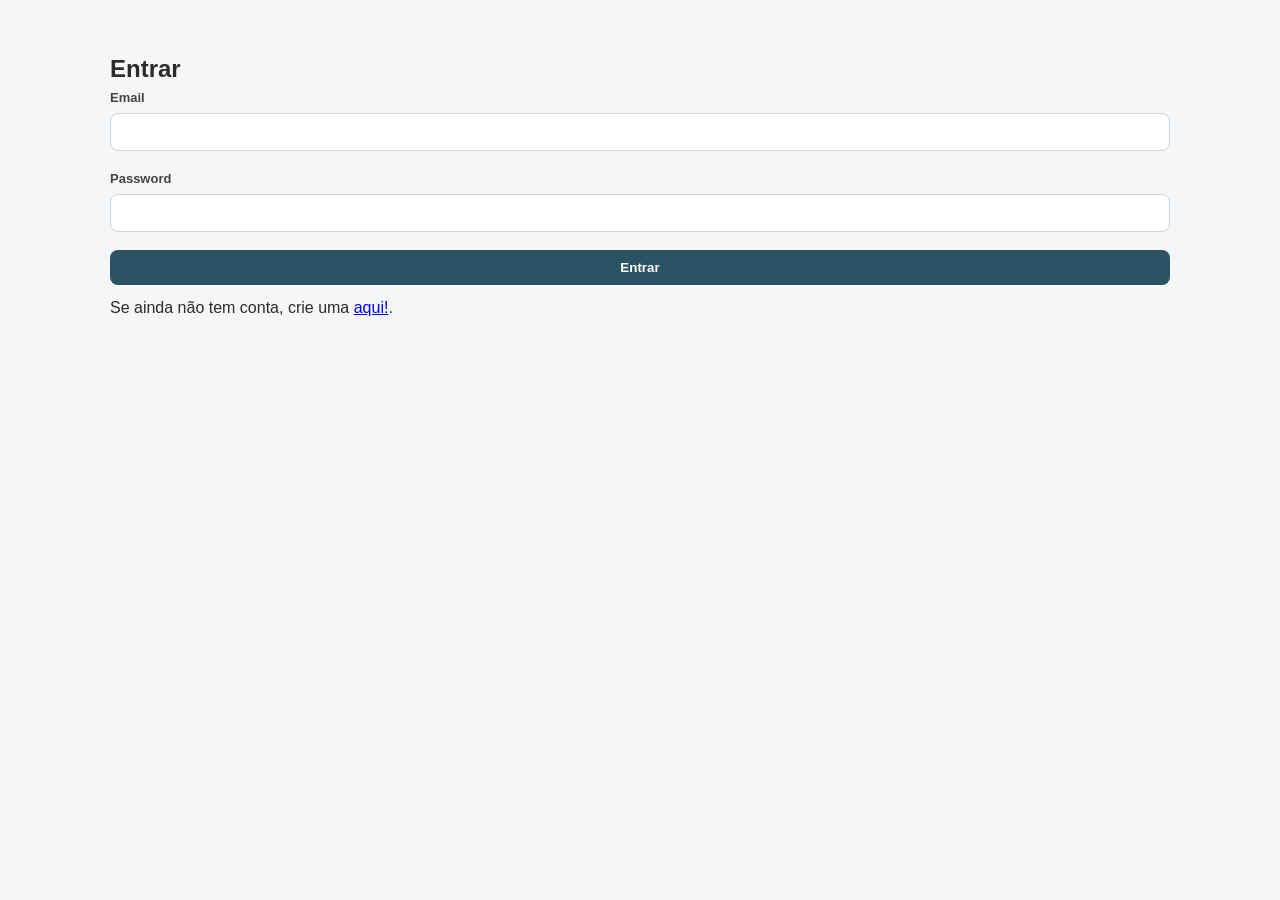
<file: poo-projeto/wwwroot/index.html>
<!DOCTYPE html>
<html lang="pt">

<head>
    <!-- Codificação de caracteres -->
    <meta charset="UTF-8">

    <!-- Configuração para layout responsivo -->
    <meta name="viewport" content="width=device-width, initial-scale=1.0">

    <!-- Título da aplicação -->
    <title>Gestão de Finanças Pessoais</title>

    <!-- Folha de estilos principal -->
    <link rel="stylesheet" href="css/style.css">
</head>

<body class="page page--home">

    <!-- ================= CABEÇALHO ================= -->
    <header class="header">
        <h1 class="header__title">Gestão de Finanças Pessoais</h1>

        <!-- Subtítulo explicativo -->
        <p class="header__subtitle">
            Gerir categorias, transações e relatórios financeiros
        </p>

        <!-- Botão de logout -->
        <button class="button button--logout" onclick="logout()">
            Logout
        </button>
    </header>

    <!-- ================= MENU DE NAVEGAÇÃO ================= -->
    <nav class="nav">
        <ul class="nav__list">
            <li class="nav__item" id="menuUtilizadores" style="display: none;">
                <a href="utilizador.html" class="nav__link">
                    Gerir Utilizadores
                </a>
            </li>

            <li class="nav__item">
                <a href="categoria.html" class="nav__link">
                    Gerir Categorias
                </a>
            </li>

            <li class="nav__item">
                <a href="transacao.html" class="nav__link">
                    Gerir Transações
                </a>
            </li>

            <li class="nav__item">
                <a href="relatorios.html" class="nav__link">
                    Relatórios
                </a>
            </li>
        </ul>
    </nav>

    <!-- ================= CONTEÚDO PRINCIPAL ================= -->
    <main class="main">
        <section class="section section--intro">
            <h2 class="section__title">Bem-vindo!</h2>
            <p class="section__text">
                Utilize o menu acima para navegar entre as funcionalidades do sistema.
            </p>
        </section>
    </main>

    <!-- ================= RODAPÉ ================= -->
    <footer class="footer">
        <p class="footer__text">
            Projeto de Programação Orientada a Objetos — 2025
        </p>
    </footer>

    <!-- ================= SCRIPTS ================= -->
    <!-- Gestão de sessão -->
    <script src="session.js"></script>
    <script>
    const user = Session.getUser();

    if (!user) {
        window.location.href = "login.html";
    }

    console.log("Perfil do utilizador:", user.perfil);

    const menuUtilizadores = document.getElementById("menuUtilizadores");

    if (user.perfil === "Administrador") {
        menuUtilizadores.style.display = "block";
    }
</script>


    <!-- Logout do utilizador -->
    <script src="logout.js"></script>

    <!-- Proteção de acesso:
         redireciona para login se não houver sessão ativa -->
    <script>
        if (!Session.getToken()) {
            window.location.href = "login.html";
        }
    </script>

</body>

</html>
</file>
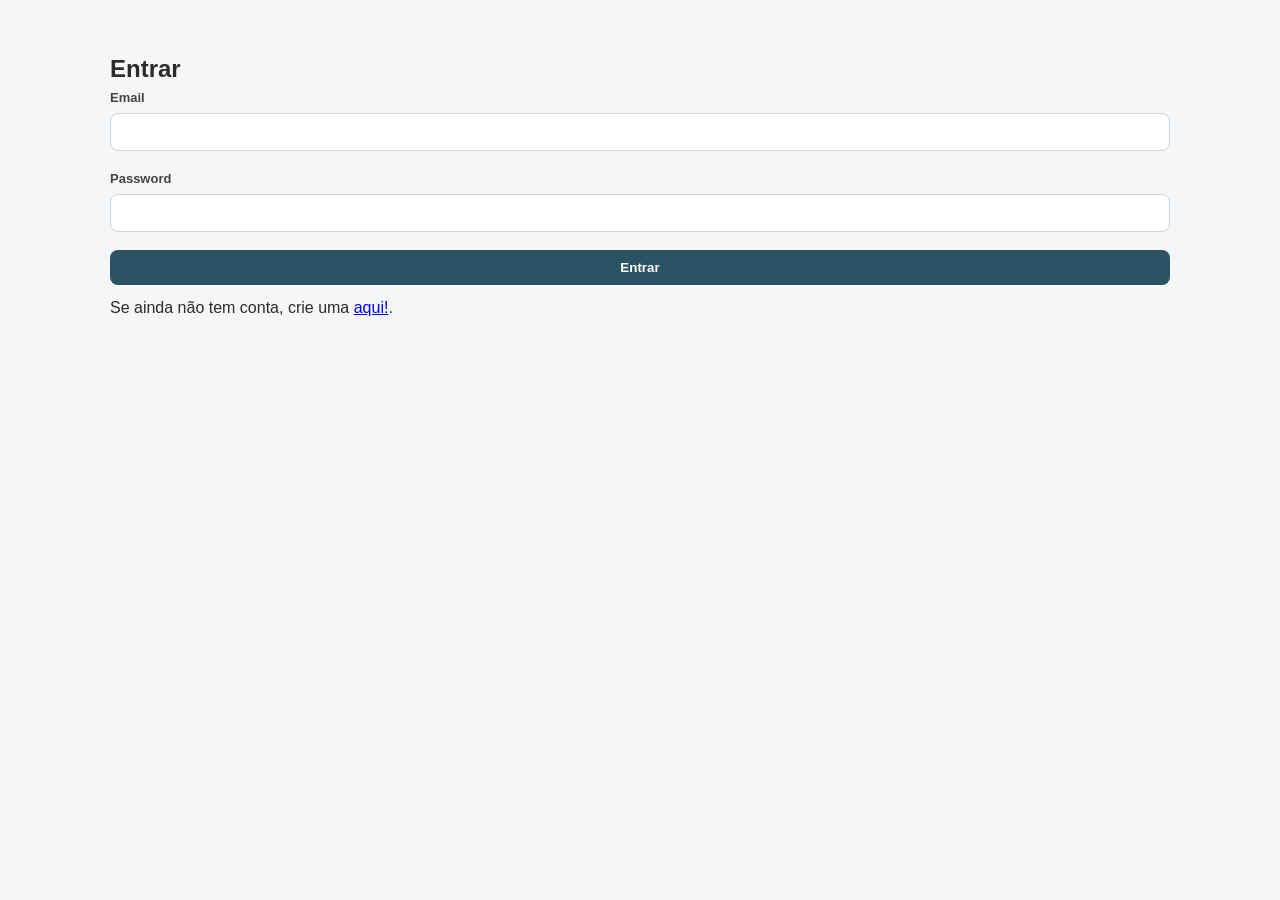
<file: poo-projeto/wwwroot/categoria.html>
<!DOCTYPE html>
<html lang="pt">
<head>
    <!-- Definição do conjunto de caracteres -->
    <meta charset="UTF-8">

    <!-- Configuração para layout responsivo em dispositivos móveis -->
    <meta name="viewport" content="width=device-width, initial-scale=1.0">

    <!-- Título apresentado no separador do navegador -->
    <title>Gerir Categoria</title>

    <!-- Ligação ao ficheiro de estilos global -->
    <link rel="stylesheet" href="css/style.css">
</head>

<body class="page page--Categoria">

    <!-- =====================================================
         HEADER
         Apresenta o título da página e ligação de retorno
         ===================================================== -->
    <header class="header">
        <h1 class="header__title">Gerir Categoria</h1>

        <!-- Link para regressar à página principal -->
        <a href="index.html" class="header__back">
            ← Voltar ao Início
        </a>
    </header>

    <!-- =====================================================
         CONTEÚDO PRINCIPAL
         ===================================================== -->
    <main class="main">

        <!-- -------------------------------------------------
             FORMULÁRIO DE CRIAÇÃO DE CATEGORIA
             ------------------------------------------------- -->
        <section class="section section--form">
            <h2 class="section__title">Criar Nova Categoria</h2>

            <!-- Formulário controlado por JavaScript -->
            <form id="formCategoria" class="form form--categoria">

                <!-- Campo para introdução do nome -->
                <div class="form__group">
                    <label for="nomeCategoria" class="form__label">
                        Nome:
                    </label>

                    <input
                        type="text"
                        id="nomeCategoria"
                        class="form__input"
                        required
                    >
                </div>

                <!-- Botão de submissão -->
                <button type="submit" class="button button--primary">
                    Adicionar
                </button>
            </form>

            <!-- Zona para mensagens de erro ou sucesso -->
            <p id="categoriaMensagem" class="message"></p>
        </section>

        <!-- -------------------------------------------------
             LISTAGEM DE CATEGORIAS EXISTENTES
             ------------------------------------------------- -->
        <section class="section section--lista">
            <h2 class="section__title">Categorias Existentes</h2>

            <!-- Tabela de categorias -->
            <table class="table table--Categoria">

                <!-- Cabeçalho da tabela -->
                <thead class="table__head">
                    <tr class="table__row">
                        <th class="table__header">ID</th>
                        <th class="table__header">Nome</th>
                        <th class="table__header">Ações</th>
                    </tr>
                </thead>

                <!-- Corpo preenchido dinamicamente -->
                <tbody id="tabelaCategoria" class="table__body">
                    <!-- Conteúdo gerado via JavaScript -->
                </tbody>
            </table>
        </section>

    </main>

    <!-- =====================================================
         RODAPÉ
         ===================================================== -->
    <footer class="footer">
        <p class="footer__text">
            Projeto POO — Gestão de Finanças
        </p>
    </footer>

    <!-- Gestão de sessão -->
    <script src="session.js"></script>

    <!-- Logout -->
    <script src="logout.js"></script>

    <!-- Lógica da página de categorias -->
    <script src="categoria.js"></script>
</body>
</html>
</file>
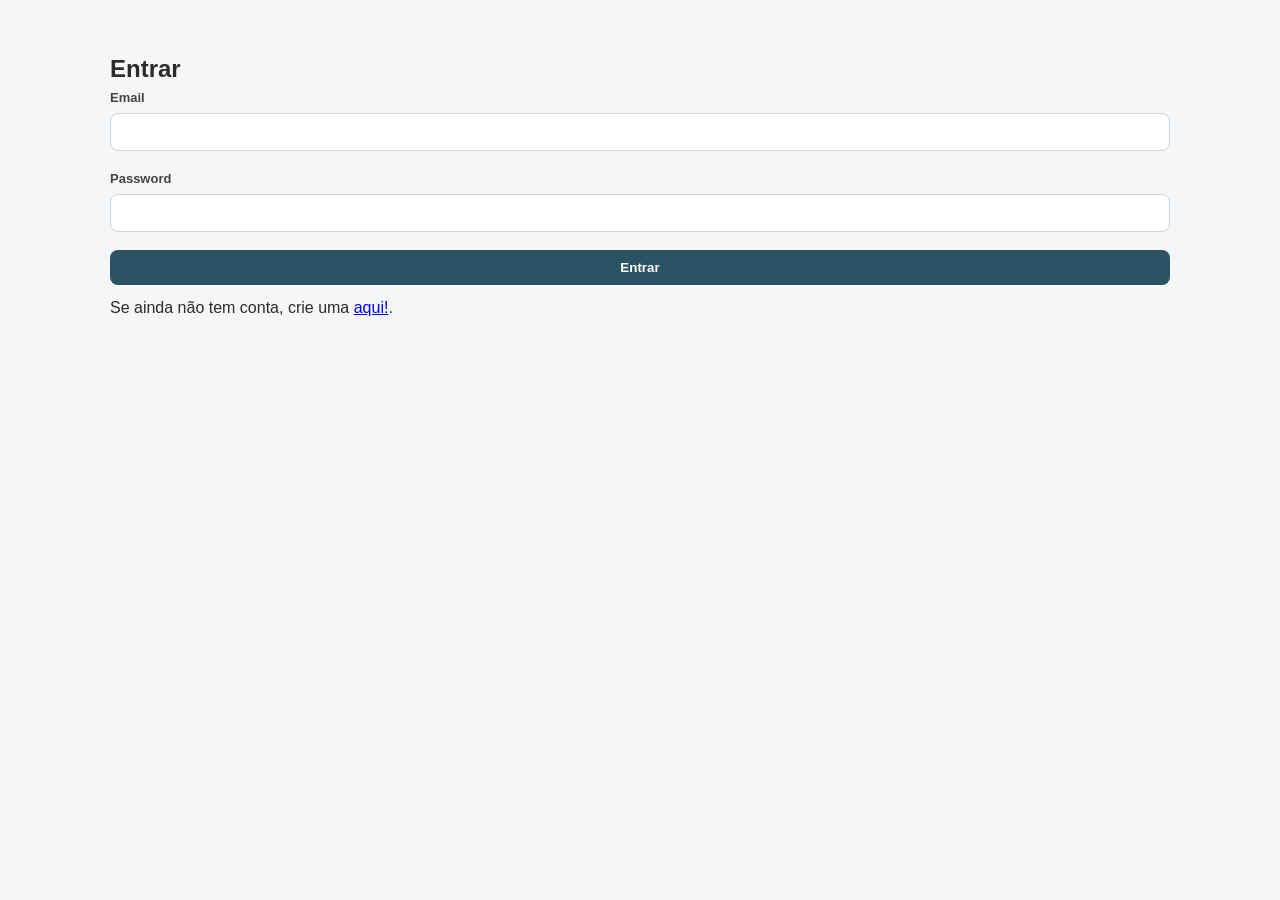
<file: poo-projeto/wwwroot/login.html>
<!DOCTYPE html>
<!--
    Página de Login do sistema de Gestão de Finanças Pessoais. Permite que o utilizador introduza email e password para autenticação.
-->
<html lang="pt">
<head>
  <!-- Codificação de caracteres -->
  <meta charset="utf-8" />

  <!-- Responsividade para diferentes dispositivos -->
  <meta name="viewport" content="width=device-width,initial-scale=1" />

  <!-- Título apresentado no separador do navegador -->
  <title>Login — Gestão Finanças</title>

  <!-- Ligação ao ficheiro de estilos CSS -->
  <link rel="stylesheet" href="css/style.css">
</head>

<body class="page page--login">

  <!-- ================= CONTEÚDO PRINCIPAL ================= -->
  <main class="main main--center">

    <!-- Cartão central do login -->
    <section class="card card--login">

      <!-- Título da página -->
      <h1 class="card__title">Entrar</h1>

      <!-- ================= FORMULÁRIO DE LOGIN ================= -->
      <!-- Formulário para autenticação do utilizador -->
      <form id="formLogin"
            class="form form--login"
            aria-label="Formulário de login">

        <!-- Campo de email -->
        <div class="form__group">
          <label for="email" class="form__label">Email</label>
          <input id="email"
                 type="email"
                 class="form__input"
                 required />
        </div>

        <!-- Campo de password -->
        <div class="form__group">
          <label for="password" class="form__label">Password</label>
          <input id="password"
                 type="password"
                 class="form__input"
                 required
                 minlength="4" />
        </div>

        <!-- Botão de submissão -->
        <button class="button button--primary" type="submit">
          Entrar
        </button>
      </form>

      <!-- Mensagem de feedback do login (sucesso ou erro) -->
      <p id="loginMsg" class="message message--info"></p>

      <!-- Nota para utilizadores sem conta -->
      <p class="card__note">
        Se ainda não tem conta, crie uma 
        <a href="registo.html">aqui!</a>.
      </p>
    </section>
  </main>

  <!-- Script JavaScript responsável pela lógica de login -->
<script src="session.js"></script>
<script src="login.js"></script>

</body>
</html>
</file>
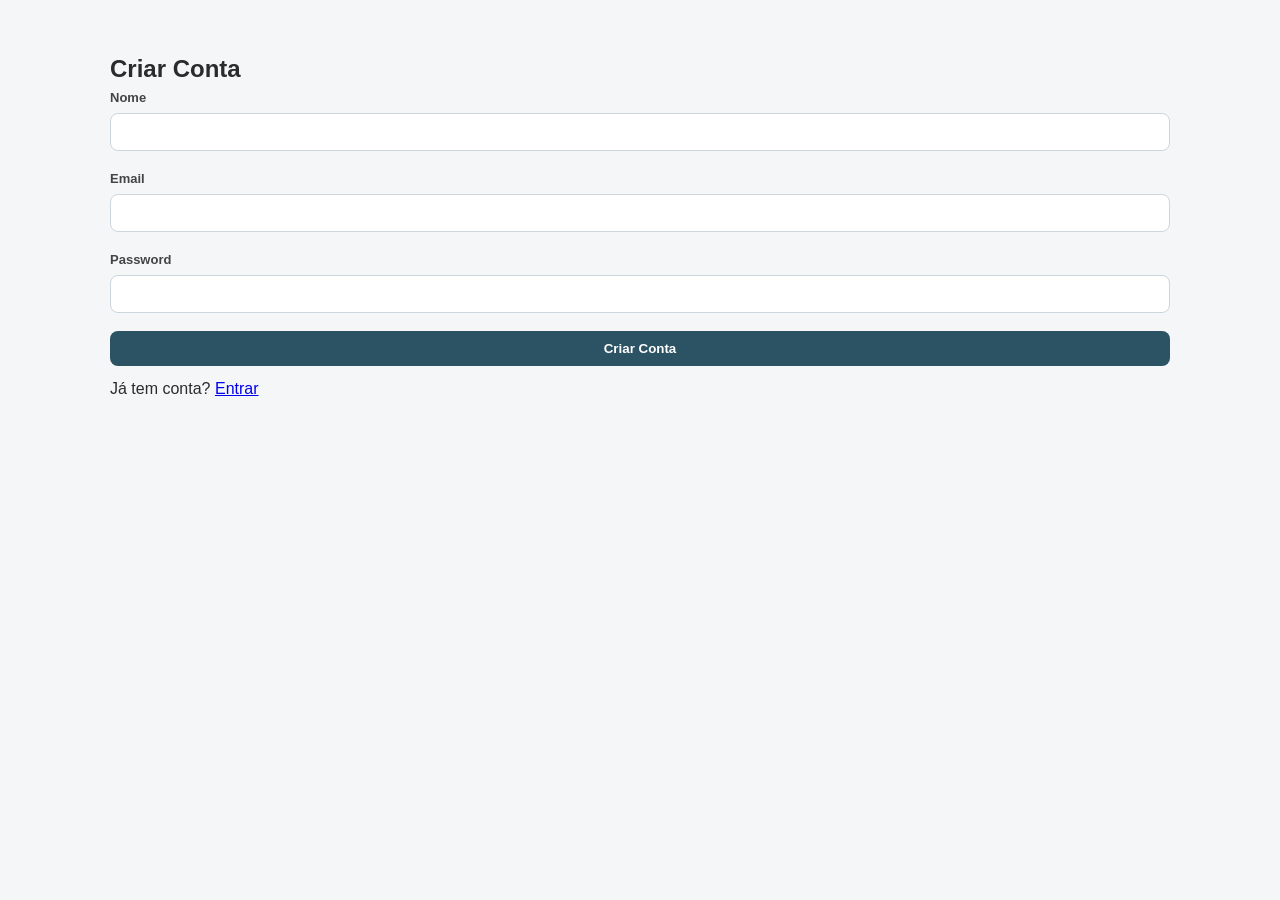
<file: poo-projeto/wwwroot/registo.html>
<!DOCTYPE html>
<html lang="pt">
<head>
    <!-- Codificação de caracteres -->
    <meta charset="UTF-8">

    <!-- Layout responsivo -->
    <meta name="viewport" content="width=device-width, initial-scale=1.0">

    <!-- Título da página -->
    <title>Criar Conta — Gestão de Finanças</title>

    <!-- Estilos globais -->
    <link rel="stylesheet" href="css/style.css">
</head>

<body class="page page--registo">

    <!-- Conteúdo principal centrado -->
    <main class="main main--center">

        <section class="card card--registo">
            <h1 class="card__title">Criar Conta</h1>

            <!-- Formulário de registo -->
            <form id="formRegisto" class="form">

                <!-- Nome do utilizador -->
                <div class="form__group">
                    <label class="form__label">Nome</label>
                    <input type="text" id="nome" class="form__input" required>
                </div>

                <!-- Email -->
                <div class="form__group">
                    <label class="form__label">Email</label>
                    <input type="email" id="email" class="form__input" required>
                </div>

                <!-- Password -->
                <div class="form__group">
                    <label class="form__label">Password</label>
                    <input
                        type="password"
                        id="password"
                        class="form__input"
                        required
                        minlength="4"
                    >
                </div>

                <!-- Perfil fixo -->
                <input type="hidden" id="perfil" value="Utilizador">

                <!-- Botão de submissão -->
                <button class="button button--primary" type="submit">
                    Criar Conta
                </button>
            </form>

            <!-- Mensagens de erro ou sucesso -->
            <p id="registoMensagem" class="message"></p>

            <!-- Link para login -->
            <p class="card__note">
                Já tem conta?
                <a href="login.html">Entrar</a>
            </p>
        </section>

    </main>

    <!-- Script de registo -->
    <script src="registo.js"></script>
</body>
</html>
</file>
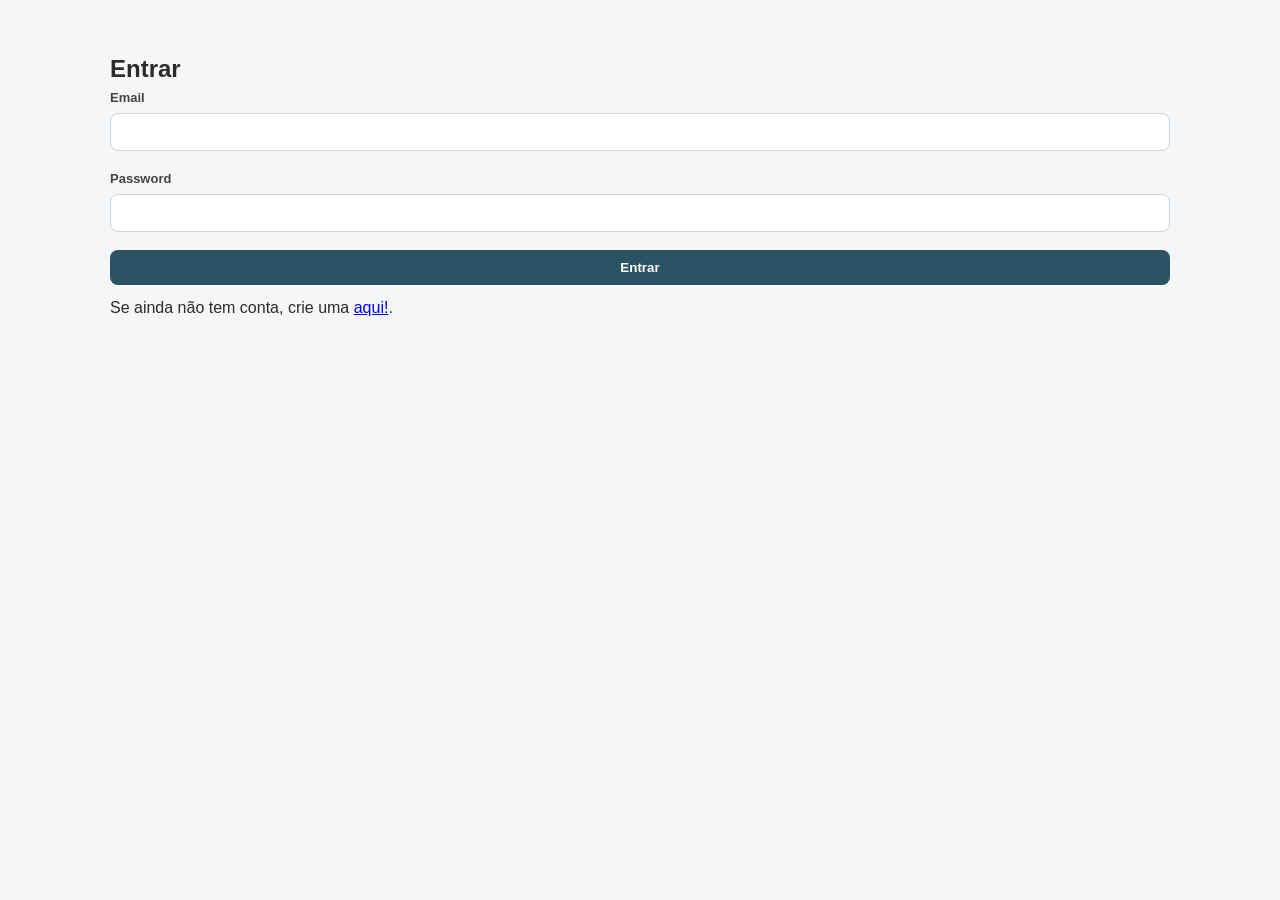
<file: poo-projeto/wwwroot/relatorios.html>
<!DOCTYPE html>
<html lang="pt">
<head>
    <!-- Codificação de caracteres -->
    <meta charset="UTF-8">

    <!-- Título da página -->
    <title>Relatórios</title>

    <!-- Estilos globais -->
    <link rel="stylesheet" href="css/style.css">
</head>

<body class="page">

<!-- ================= CABEÇALHO ================= -->
<header class="header">
    <h1 class="header__title">Relatórios Financeiros</h1>
 «
      <!-- Link para regressar à página principal -->
        <a href="index.html" class="header__back">
            ← Voltar ao Início
        </a>
</header>

<!-- ================= CONTEÚDO PRINCIPAL ================= -->
<main class="main">

    <!-- ================= RESUMO GERAL ================= -->
    <section class="section">
        <h2 class="section__title">Resumo Geral</h2>

        <div class="card">
            <p><strong>Total de Receitas:</strong> <span id="totalReceitas">0 €</span></p>
            <p><strong>Total de Despesas:</strong> <span id="totalDespesas">0 €</span></p>
            <p><strong>Saldo:</strong> <span id="saldo">0 €</span></p>
        </div>
    </section>

    <!-- ================= TABELA DE TRANSAÇÕES ================= -->
    <section class="section section--table">
        <h2 class="section__title">Transações</h2>

        <table class="table">
            <thead>
                <tr>
                    <th>Data</th>
                    <th>Descrição</th>
                    <th>Tipo</th>
                    <th>Valor (€)</th>
                    <th>Categoria</th>
                </tr>
            </thead>

            <!-- Corpo da tabela preenchido via JavaScript -->
            <tbody id="tabelaRelatorio"></tbody>
        </table>
    </section>

</main>

<!-- ================= SCRIPTS ================= -->
<script src="session.js"></script>
<script src="logout.js"></script>
<script src="relatorios.js"></script>
</body>
</html>
</file>
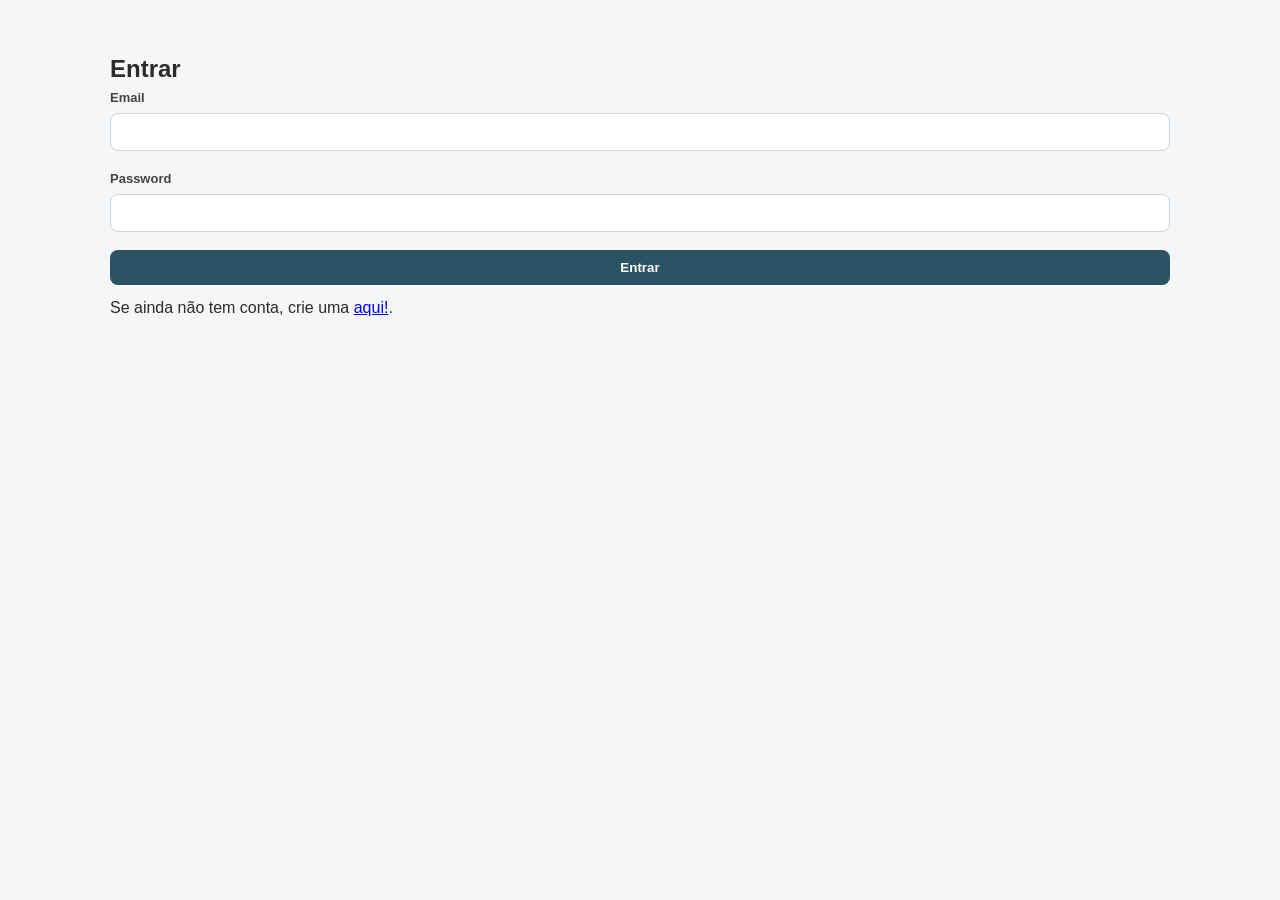
<file: poo-projeto/wwwroot/transacao.html>
<!DOCTYPE html>
<html lang="pt">
<head>
    <!-- Codificação de caracteres -->
    <meta charset="UTF-8">

    <!-- Título da página -->
    <title>Gerir Transações</title>

    <!-- Estilos globais -->
    <link rel="stylesheet" href="css/style.css">
</head>

<body class="page">

<!-- ================= CABEÇALHO ================= -->
<header class="header">
    <h1 class="header__title">Gerir Transações</h1>
   
     <!-- Link para regressar à página principal -->
        <a href="index.html" class="header__back">
            ← Voltar ao Início
        </a>

</header>

<!-- ================= CONTEÚDO PRINCIPAL ================= -->
<main class="main">

    <!-- ================= FORMULÁRIO ================= -->
    <section class="section section--form">
        <h2 class="section__title">Adicionar Transação</h2>

        <!-- Formulário controlado por JavaScript -->
        <form id="formTransacao" class="form">

            <!-- Descrição -->
            <div class="form__group">
                <label>Descrição</label>
                <input type="text" id="descricao" class="form__input" required>
            </div>

            <!-- Valor -->
            <div class="form__group">
                <label>Valor (€)</label>
                <input type="number" id="valor" step="0.01" min="0.01" class="form__input" required>
            </div>

            <!-- Data -->
            <div class="form__group">
                <label>Data</label>
                <input type="date" id="data" class="form__input" required>
            </div>

            <!-- Tipo -->
            <div class="form__group">
                <label>Tipo</label>
                <select id="tipo" class="form__input" required>
                    <option value="">-- Selecionar --</option>
                    <option value="Receita">Receita</option>
                    <option value="Despesa">Despesa</option>
                </select>
            </div>

            <!-- Categoria -->
            <div class="form__group">
                <label>Categoria</label>
                <select id="categoria" class="form__input">
                    <option value="">— Sem categoria —</option>
                </select>
            </div>
            
            <!-- Botão de submissão -->
            <button class="button" type="submit">Adicionar</button>
        </form>

        <!-- Mensagens ao utilizador -->
        <p id="transacaoMensagem" class="form__message"></p>
    </section>

    <!-- ================= TABELA DE TRANSAÇÕES ================= -->
    <section class="section section--table">
        <h2 class="section__title">Lista de Transações</h2>

        <table class="table">
            <thead>
                <tr>
                    <th>ID</th>
                    <th>Descrição</th>
                    <th>Valor (€)</th>
                    <th>Data</th>
                    <th>Categoria</th>
                    <th>Ações</th>
                </tr>
            </thead>
            <tbody id="tabelaTransacao"></tbody>
        </table>
    </section>

</main>

<!-- ================= SCRIPTS ================= -->
<script src="session.js"></script>
<script src="logout.js"></script>
<script src="transacao.js"></script>

</body>
</html>
</file>
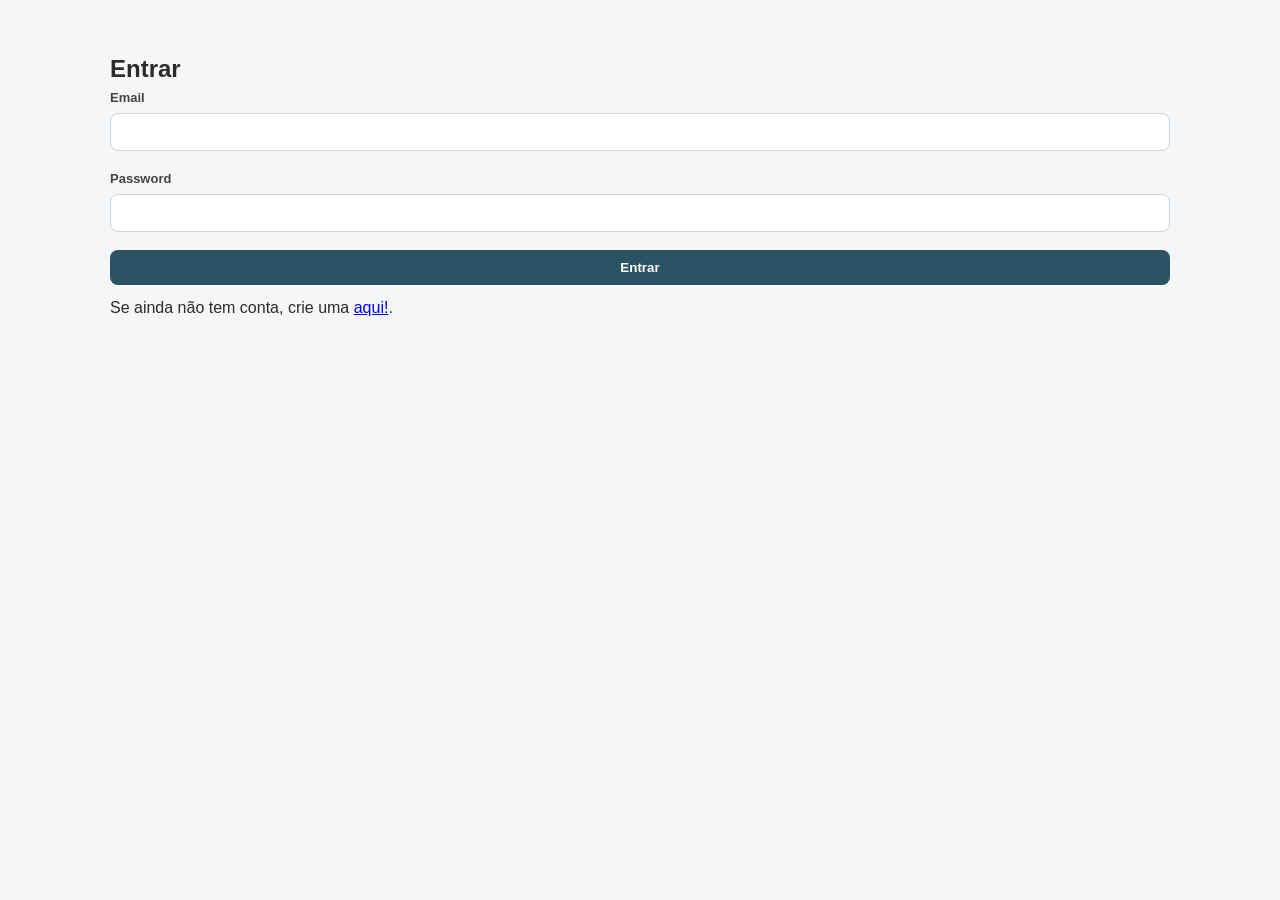
<file: poo-projeto/wwwroot/utilizador.html>
<!DOCTYPE html>
<html lang="pt">
<head>
    <!-- Definição do conjunto de caracteres -->
    <meta charset="UTF-8">

    <!-- Título apresentado no separador do navegador -->
    <title>Gerir Utilizadores</title>

    <!-- Ligação ao ficheiro de estilos principal -->
    <link rel="stylesheet" href="css/style.css">
</head>

<body class="page">

    <!-- ================= CABEÇALHO ================= -->
    <header class="header">
        <!-- Título da página -->
        <h1 class="header__title">Gerir Utilizadores</h1>

     
         <!-- Link para regressar à página principal -->
        <a href="index.html" class="header__back">
            ← Voltar ao Início
        </a>
        </button>
    </header>

    <!-- ================= CONTEÚDO PRINCIPAL ================= -->
    <main class="main">

        <!-- ================= FORMULÁRIO ================= -->
        <section class="section section--form">
            <h2 class="section__title">Adicionar Utilizador</h2>

            <!-- Formulário controlado via JavaScript -->
            <form id="formUtilizador" class="form">

                <!-- Nome do utilizador -->
                <div class="form__group">
                    <label class="form__label">Nome</label>
                    <input type="text"
                           id="nome"
                           class="form__input"
                           required>
                </div>

                <!-- Email -->
                <div class="form__group">
                    <label class="form__label">Email</label>
                    <input type="email"
                           id="email"
                           class="form__input"
                           required>
                </div>

                <!-- Password -->
                <div class="form__group">
                    <label class="form__label">Password</label>
                    <input type="password"
                           id="password"
                           class="form__input"
                           required
                           minlength="4">
                </div>

                <!-- Perfil do utilizador -->
                <div class="form__group">
                    <label class="form__label">Perfil</label>
                    <select id="perfil" class="form__input">
                        <option value="Administrador">Administrador</option>
                        <option value="Utilizador">Utilizador</option>
                    </select>
                </div>

                <!-- Botão de submissão -->
                <button class="button" type="submit">
                    Criar Utilizador
                </button>
            </form>

            <!-- Mensagens de erro ou sucesso -->
            <p id="utilizadorMensagem" class="form__message"></p>
        </section>

        <!-- ================= TABELA ================= -->
        <section class="section section--table">
            <h2 class="section__title">Lista de Utilizadores</h2>

            <!-- Tabela de utilizadores -->
            <table class="table">

                <!-- Cabeçalho da tabela -->
                <thead class="table__head">
                    <tr class="table__row">
                        <th class="table__cell">ID</th>
                        <th class="table__cell">Nome</th>
                        <th class="table__cell">Email</th>
                        <th class="table__cell">Perfil</th>
                        <th class="table__cell">Ações</th>
                    </tr>
                </thead>

                <!-- Corpo da tabela preenchido dinamicamente -->
                <tbody id="tabelaUtilizador" class="table__body"></tbody>
            </table>
        </section>

    </main>

    <!-- ================= SCRIPTS ================= -->
    <!-- Gestão de sessão -->
    <script src="session.js"></script>

    <!-- Logout -->
    <script src="logout.js"></script>

    <!-- Lógica da página de utilizadores -->
    <script src="utilizador.js"></script>

</body>
</html>
</file>
<file: poo-projeto/wwwroot/css/style.css>
/* =====================================================
   STYLE.CSS
   Ficheiro principal de estilos da interface web
   Responsável pela apresentação visual do sistema
   de Gestão de Finanças Pessoais
   ===================================================== */


/* ============================
   RESET & BASE
   Remove estilos padrão do browser
   e define fontes e cores globais
============================ */
* {
    margin: 0;
    padding: 0;
    box-sizing: border-box;
    font-family: "Inter", "Segoe UI", Roboto, Arial, sans-serif;
}

/* Estilo base do corpo da página */
body {
    background: #f4f6f8;     /* Cor de fundo clara */
    color: #2b2b2b;          /* Cor principal do texto */
    line-height: 1.6;        /* Melhor legibilidade */
}


/* ============================
   HEADER
   Cabeçalho da aplicação
============================ */
.header {
    /* Gradiente moderno para o topo */
    background: linear-gradient(135deg, #0f2027, #203a43, #2c5364);
    color: #fff;
    padding: 28px 40px;
    box-shadow: 0 4px 14px rgba(0, 0, 0, 0.25);
}

/* Título principal do cabeçalho */
.header__title {
    font-size: 26px;
    font-weight: 700;
}

/* Subtítulo opcional */
.header__subtitle {
    font-size: 14px;
    opacity: 0.85;
    margin-top: 4px;
}

/* Botão de logout */
.button--logout {
    margin-top: 15px;
    background: #ffffff;
    color: #2c5364;
    border: none;
    padding: 8px 18px;
    border-radius: 20px;
    font-weight: 600;
    cursor: pointer;
    transition: all 0.2s ease;
}

/* Efeito hover no botão de logout */
.button--logout:hover {
    background: #e3e9ee;
}


/* ============================
   NAV
   Menu de navegação
============================ */
.nav {
    background: #ffffff;
    border-bottom: 1px solid #e0e6eb;
}

/* Lista horizontal do menu */
.nav__list {
    display: flex;
    gap: 30px;
    padding: 16px 40px;
    list-style: none;
}

/* Links do menu */
.nav__link {
    text-decoration: none;
    font-weight: 600;
    color: #2c5364;
    position: relative;
}

/* Linha animada por baixo do link */
.nav__link::after {
    content: "";
    position: absolute;
    left: 0;
    bottom: -6px;
    width: 0;
    height: 2px;
    background: #2c5364;
    transition: width 0.2s ease;
}

/* Animação ao passar o rato */
.nav__link:hover::after {
    width: 100%;
}


/* ============================
   MAIN
   Conteúdo principal
============================ */
.main {
    max-width: 1100px;
    margin: 50px auto;
    padding: 0 20px;
}

/* Secções de conteúdo */
.section {
    background: #ffffff;
    padding: 35px;
    border-radius: 14px;
    box-shadow: 0 10px 25px rgba(0, 0, 0, 0.08);
}

/* Títulos das secções */
.section__title {
    font-size: 22px;
    font-weight: 700;
    color: #2c5364;
    margin-bottom: 12px;
}

/* Texto auxiliar */
.section__text {
    font-size: 15px;
    color: #555;
}


/* ============================
   BOTÕES GERAIS
============================ */
.button {
    padding: 10px 22px;
    border-radius: 8px;
    border: none;
    font-weight: 600;
    cursor: pointer;
    transition: all 0.2s ease;
}

/* Botão principal */
.button--primary {
    background: #2c5364;
    color: white;
}

.button--primary:hover {
    background: #1f3f4d;
}

/* Botão de ação perigosa (ex: eliminar) */
.button--danger {
    background: #c62828;
    color: white;
}

.button--danger:hover {
    background: #8e0000;
}


/* ============================
   FORMULÁRIOS
============================ */
.form {
    display: grid;
    gap: 18px;
}

/* Grupo de campo */
.form__group {
    display: flex;
    flex-direction: column;
}

/* Label do formulário */
.form__label {
    font-size: 13px;
    font-weight: 600;
    margin-bottom: 4px;
    color: #444;
}

/* Inputs e selects */
.form__input {
    padding: 10px 12px;
    border-radius: 8px;
    border: 1px solid #ccd6dd;
    font-size: 14px;
}

/* Estilo quando o campo está focado */
.form__input:focus {
    outline: none;
    border-color: #2c5364;
}


/* ============================
   TABELAS
============================ */
.table {
    width: 100%;
    border-collapse: collapse;
    margin-top: 20px;
}

/* Cabeçalho da tabela */
.table__head {
    background: #2c5364;
    color: white;
}

/* Células da tabela */
.table__cell {
    padding: 12px;
    font-size: 14px;
}

/* Linhas alternadas */
.table__row:nth-child(even) {
    background: #f7f9fb;
}

/* Hover nas linhas */
.table__row:hover {
    background: #eef3f6;
}


/* ============================
   MENSAGENS
============================ */
.message {
    margin-top: 10px;
    font-size: 14px;
    font-weight: 600;
}


/* ============================
   FOOTER
============================ */
.footer {
    text-align: center;
    font-size: 13px;
    color: #777;
    margin: 40px 0 20px;
}
</file>
